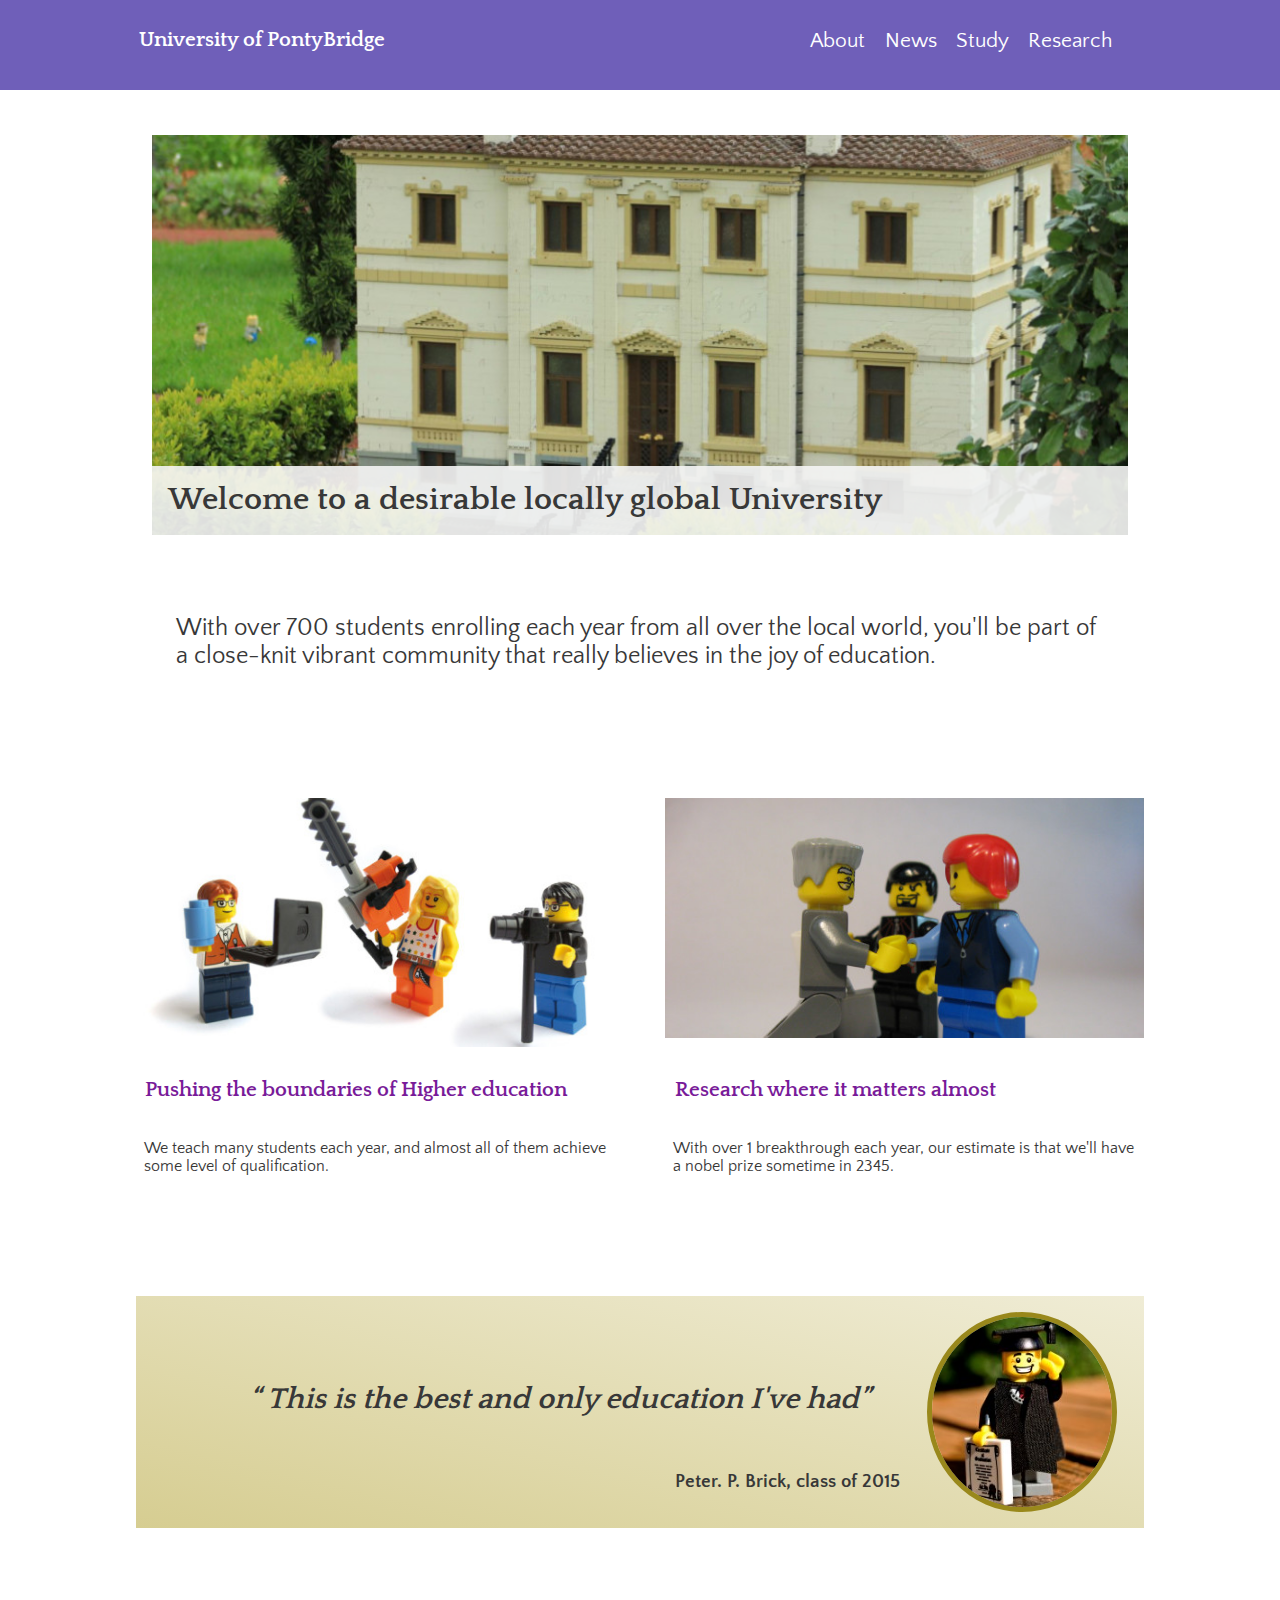
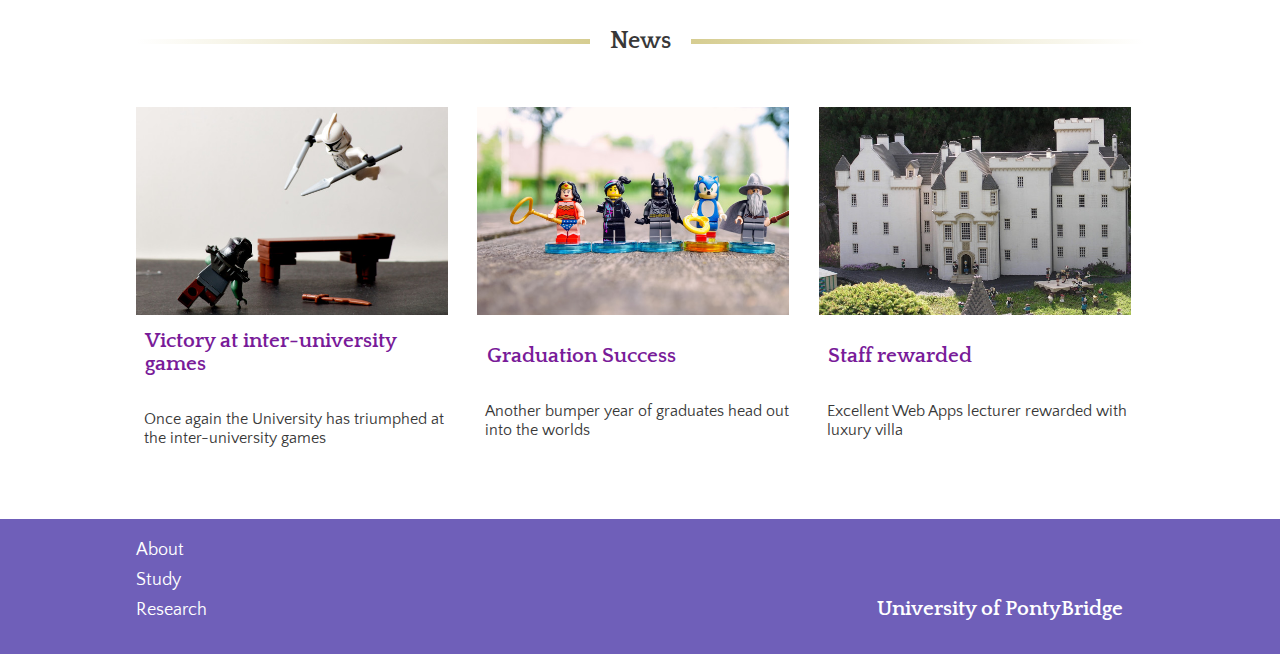
<file: index.html>
<!DOCTYPE html>
<html lang="en">

<head>
  <meta charset="UTF-8">
  <meta name="viewport" content="width=device-width, initial-scale=1.0">
  <meta http-equiv="X-UA-Compatible" content="ie=edge">
  <link rel="stylesheet" href="https://use.fontawesome.com/releases/v5.4.1/css/all.css" integrity="sha384-5sAR7xN1Nv6T6+dT2mhtzEpVJvfS3NScPQTrOxhwjIuvcA67KV2R5Jz6kr4abQsz"
    crossorigin="anonymous">
  <link rel="stylesheet" href="main.css">
  <link href="https://fonts.googleapis.com/css?family=Quattrocento|Quattrocento+Sans" rel="stylesheet">
  <title>University of PontyBridge </title>
</head>

<body>

  <nav class="navbar fixed top">
    <div class="flex-wrapper">
      <h3><a href="index.html">University of PontyBridge</a>
      </h3>
      <!-- bars icon from fontawsome.com
      https://fontawesome.com/icons/bars?style=solid
    accesssed 24/10/2018 -->
      <input type="checkbox" id="menuToggler" class="input-toggler" aria-expanded="false" aria-controls="show-menu">
      <label for="menuToggler" class="menu-toggler">
        <span class="hamburger-menu">
          <i class="fas fa-bars"></i>
        </span>
      </label>
      <div id="show-menu">
        <ul class="menu-list-displayed ">
          <li>
            <a href="index.html" target="blank">About</a>
          </li>
          <li>
            <a href="index.html#news" target="blank">News</a>
          </li>
          <li>
            <a href="study.html" target="blank">Study</a>
          </li>
          <li>
            <a href="research.html" target="blank">Research</a>
          </li>
        </ul>
      </div> <!-- end #show-menu-->


    </div> <!-- end of .flex-wrapper-->
  </nav>

  <div class="wrapper">
    <div class="welcome">
      <header class="hero">
        <h1>Welcome to a desirable locally global University</h1>
      </header>
      <div class="hero-paragraph">
        <p>With over 700 students enrolling each year from all over the local world, you'll be part of a close-knit
          vibrant community that really believes in the joy of education.</p>
      </div>
    </div> <!-- end of .welcome-->

    <section class="main-section">
      <div class="study">
        <div class="study-img-box">
          <picture>
            <!-- all pictures breakpoints generated with https://www.responsivebreakpoints.com/ -->
            <source media="(max-width: 1024px)" sizes="(max-width: 520px) 100vw, 520px" srcset="
            img/students-homepage_zzm2me_ar_2_1,c_fill,g_auto__c_scale,w_190.jpg 190w,
  img/students-homepage_zzm2me_ar_2_1,c_fill,g_auto__c_scale,w_520.jpg 520w">
            <img sizes="(max-width: 1024px) 100vw, 520px" srcset="
            img/students-homepage_zzm2me_ar_2_1,c_fill,g_auto__c_scale,w_520.jpg 520w"
              src="img/students-homepage_zzm2me_ar_2_1,c_fill,g_auto__c_scale,w_520.jpg" alt="Three lego figures standing next to each other">
            <!-- Credits: title: Jörn, Silke and Mo; licence: CC BY-NC 2.0
              author: nolnet 
author_link:  https://www.flickr.com/photos/nolnet/  
image_link:  https://www.flickr.com/photos/nolnet/4368698058
-->
          </picture>

        </div>
        <!--end of .study-img-box-->
        <div class="study_details">
          <h3><a href="study.html">Pushing the boundaries of Higher education </a>
          </h3>

          <p>We teach many students each year, and almost all of them achieve some level of qualification.</p>
        </div>
        <!--end of .study_details-->
      </div> <!-- end of .study -->

      <div class="research">

        <div class="research-img-box">

          <picture>
            <!-- all pictures breakpoints generated with https://www.responsivebreakpoints.com/ -->
            <source media="(max-width: 999px)" sizes="(max-width: 578px) 100vw, 520px" srcset="
            img/research-staff_qfgvgm_ar_2_1,c_fill,g_auto__c_scale,w_190.jpg 190w,
            img/research-staff_qfgvgm_ar_2_1,c_fill,g_auto__c_scale,w_520.jpg 520w">
            <img sizes="(max-width: 1024px) 100vw, 520px" srcset="
            img/research-staff_qfgvgm_ar_2_1,c_fill,g_auto__c_scale,w_520.jpg 520w"
              src="img/research-staff_qfgvgm_ar_2_1,c_fill,g_auto__c_scale,w_520.jpg" alt="Two Lego research staff">
            <!--credits: title: Science Staff
licence: CC BY-NC 2.0
author: Lonnon Foster 
author_link: https://www.flickr.com/photos/lonnon/ 
image_link: https://www.flickr.com/photos/lonnon/460865053/
-->
          </picture>

        </div> <!-- end of .research-img-box -->
        <div class="research_details">
          <h3><a href="research.html">Research where it matters almost</a>
          </h3>
          <p>With over 1 breakthrough each year, our estimate is that we'll have a nobel prize sometime in 2345.</p>
        </div>
        <!--end of .research-details-->
      </div> <!-- end of .research-->
    </section>
    <!--end of main-section-->
    <div class="student-quote">
      <!-- Img of a student not displayed for mobile users -->
      <div class="student_quote_details">
        <h3><q> This is the best and only education I've had</q></h3>
        <p>Peter. P. Brick, class of 2015</p>
      </div>
      <img src="img/graduate-student_small.jpg" alt="Lego Graduate student" class=" student-img student-img-displayed">
      <!-- credits: title: 170/366
licence: CC BY-NC-ND 2.0
author: Nuwandalice 
author_link:  https://www.flickr.com/photos/nuwandalice/ 
image_link:  https://www.flickr.com/photos/nuwandalice/7395786858
 -->

    </div>
    <!-- end of .student_quote -->

    <section id="news" class="news-section">
      <div class="heading">
        <h2>News</h2>
      </div>
      <div class="news news-1">
        <div class="news-img-box">
          <a href="#">
            <picture>
              <!-- all pictures breakpoints generated with https://www.responsivebreakpoints.com/ -->
              <source media="(max-width: 999px)" sizes="(max-width: 620px) 100vw, 620px" srcset="
  img/news-1_ojnwzl_ar_2_1,c_fill,g_auto__c_scale,w_190.jpg 190w,
  img/news-1_ojnwzl_ar_2_1,c_fill,g_auto__c_scale,w_562.jpg 562w,
  img/news-1_ojnwzl_ar_2_1,c_fill,g_auto__c_scale,w_620.jpg 620w">
              <img sizes="(max-width: 1024px) 100vw, 620px" srcset="
              img/news-1_ojnwzl_ar_3_2,c_fill,g_auto__c_scale,w_620.jpg 620w"
                src="img/news-1_ojnwzl_ar_3_2,c_fill,g_auto__c_scale,w_620.jpg" alt="Two lego figures playing with each other">
              <!-- credits:  title: GRU - Melee 333: Dragoon Jumping and Double Spears Technique
licence: CC BY-ND 2.0
author: Kevin Thai
author_link: https://www.flickr.com/photos/kthai/
image_link: https://www.flickr.com/photos/kthai/4381948277/
-->
            </picture>
          </a>
        </div> <!-- end of .news-img-box -->

        <div class="news-details">
          <h3><a href="#">Victory at inter-university games</a></h3>
          <p>Once again the University has triumphed at the inter-university games</p>
        </div>
      </div> <!-- end of .news-1 -->

      <div class="news news-2">
        <div class="news-img-box">
          <a href="#">

            <picture>
              <!-- all pictures breakpoints generated with https://www.responsivebreakpoints.com/ -->
              <source media="(max-width: 999px)" sizes="(max-width: 620px) 100vw, 620px" srcset="
  img/news-2_u90p0i_ar_2_1,c_fill,g_auto__c_scale,w_190.jpg 190w,
  img/news-2_u90p0i_ar_2_1,c_fill,g_auto__c_scale,w_400.jpg 400w,
  img/news-2_u90p0i_ar_2_1,c_fill,g_auto__c_scale,w_566.jpg 566w,
  img/news-2_u90p0i_ar_2_1,c_fill,g_auto__c_scale,w_620.jpg 620w">
              <img sizes="(max-width: 1024px) 100vw, 620px" srcset="
              img/news-2_u90p0i_ar_3_2,c_fill,g_auto__c_scale,w_620.jpg 620w"
                src="img/news-2_u90p0i_ar_3_2,c_fill,g_auto__c_scale,w_620.jpg" alt="Lego dimensions dolls">
              <!-- credits:
                author: Zhen Hu
                author_link: https://unsplash.com/@zhenhu2424
                img_link: https://unsplash.com/photos/P90DzgKdNWo
                -->
            </picture>

          </a>
        </div> <!-- end of .news-img-box -->
        <div class="news-details">
          <h3><a href="#">Graduation Success</a></h3>
          <p>Another bumper year of graduates head out into the worlds</p>
        </div>
      </div> <!-- end of .news-2 -->

      <div class="news news-3">
        <div class="news-img-box">
          <a href=#>

            <picture>
              <!-- all pictures breakpoints generated with https://www.responsivebreakpoints.com/ -->
              <source media="(max-width: 999px)" sizes="(max-width: 620px) 100vw, 620px" srcset="
              img/news-3_nwrric_ar_2_1,c_fill,g_auto__c_scale,w_190.jpg 190w,
              img/news-3_nwrric_ar_2_1,c_fill,g_auto__c_scale,w_393.jpg 393w,
              img/news-3_nwrric_ar_2_1,c_fill,g_auto__c_scale,w_573.jpg 573w,
              img/news-3_nwrric_ar_2_1,c_fill,g_auto__c_scale,w_620.jpg 620w">
              <img sizes="(max-width: 1024px) 100vw, 620px" srcset="
              img/news-3_nwrric_ar_3_2,c_fill,g_auto__c_scale,w_620.jpg 620w"
                src="img/news-3_nwrric_ar_3_2,c_fill,g_auto__c_scale,w_620.jpg" alt="Legoland Miniland">
              <!-- credits:
                title: Legoland Miniland
licence: CC BY-NC 2.0
author: James F Clay
author_link: https://www.flickr.com/photos/jamesclay/
image_link: https://www.flickr.com/photos/jamesclay/9339494709/
 -->
            </picture>

          </a>
        </div> <!-- end of .news-img-box -->
        <div class="news-details">
          <h3><a href="#">Staff rewarded</a></h3>
          <p>Excellent Web Apps lecturer rewarded with luxury villa</p>
        </div>
      </div> <!-- end of .news-3 -->
    </section> <!-- end of .news -->
  </div> <!-- end of .wrapper.grid -->

  <footer class="navbar bottom ">
    <div class="flex-wrapper">
      <ul class="menu-list">
        <li><a href="index.html" target="blank">About</a></li>
        <li><a href="study.html" target="blank">Study</a></li>
        <li><a href="research.html" target="blank">Research</a></li>
      </ul>
      <h3><a href="index.html">University of PontyBridge</a>
      </h3>
    </div>
  </footer>

</body>

</html>
</file>
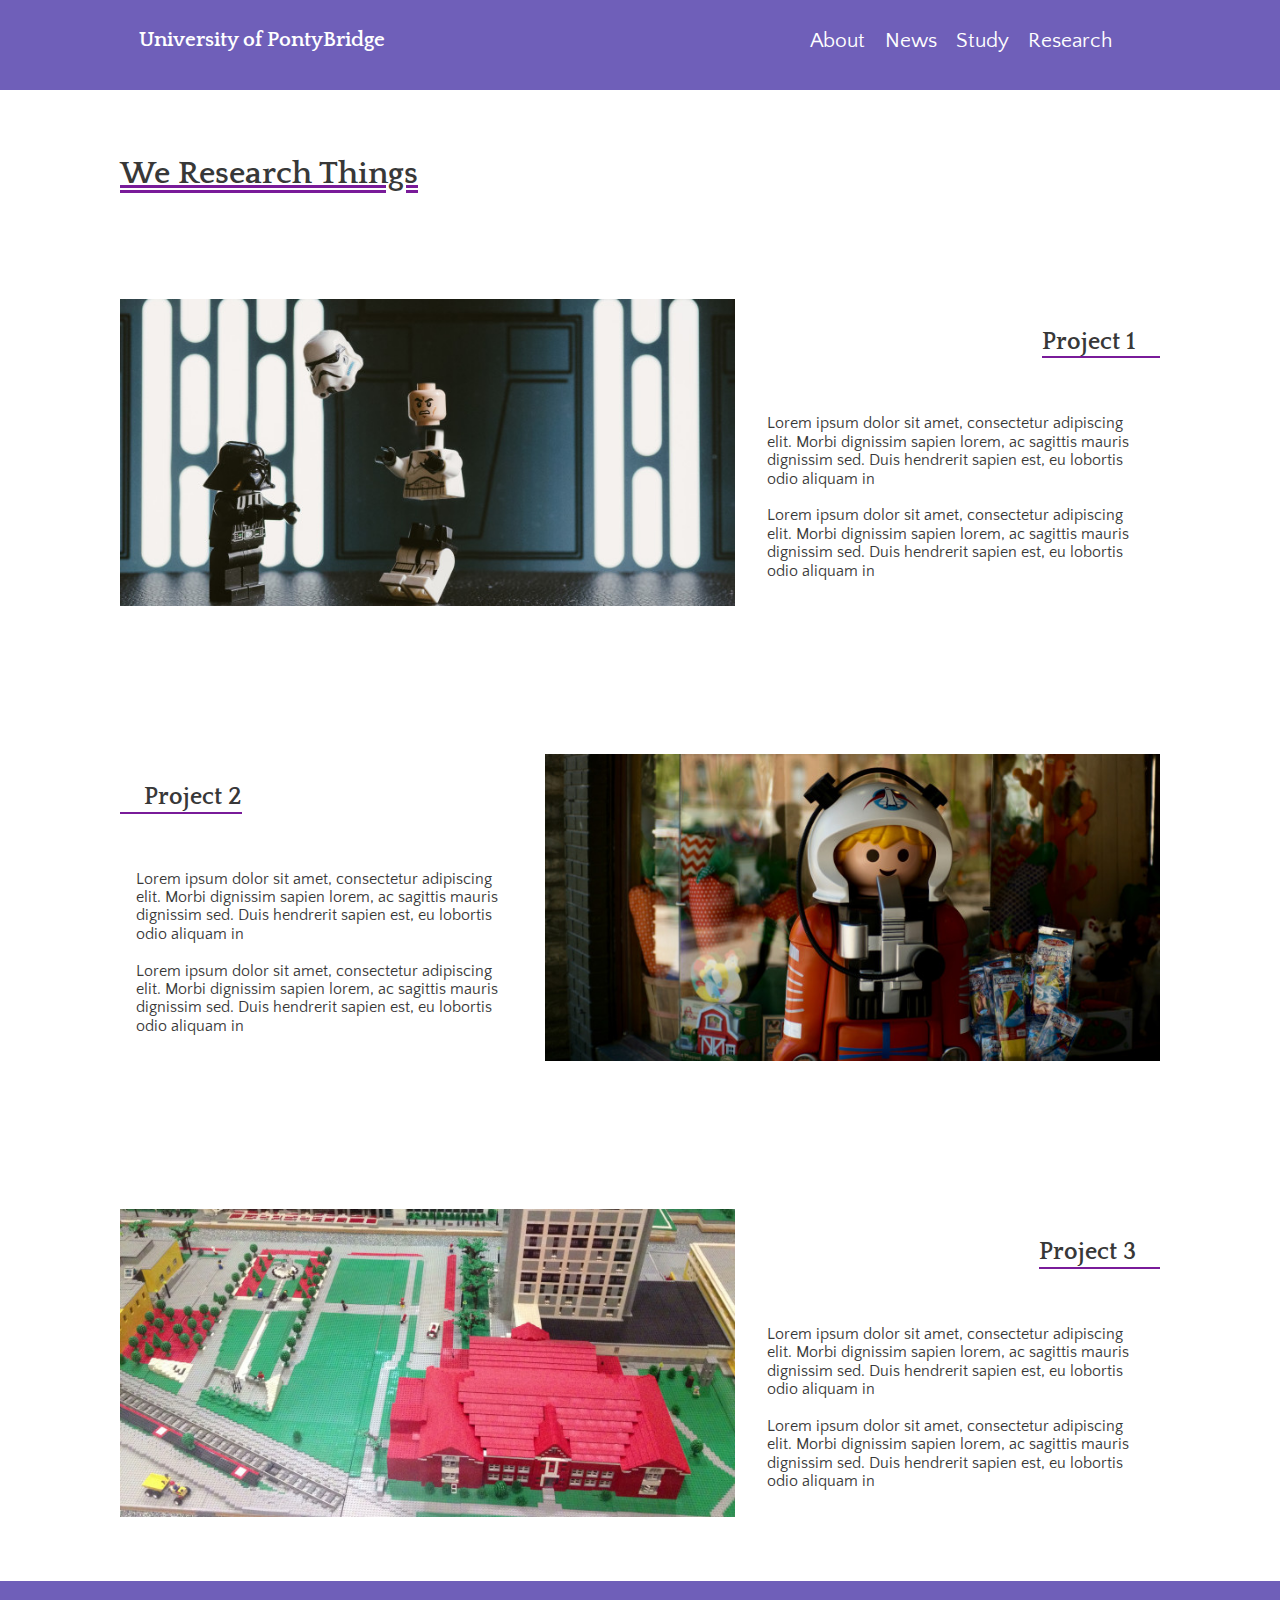
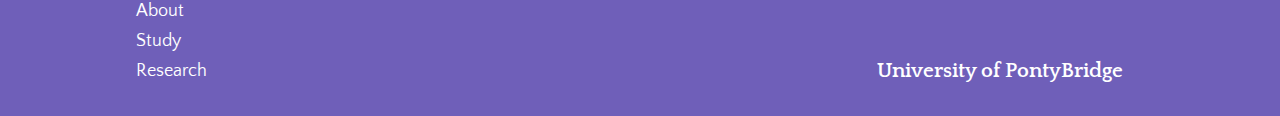
<file: research.html>
<!DOCTYPE html>
<html lang="en">

<head>
  <meta charset="UTF-8">
  <meta name="viewport" content="width=device-width, initial-scale=1.0">
  <meta http-equiv="X-UA-Compatible" content="ie=edge">
  <link rel="stylesheet" href="https://use.fontawesome.com/releases/v5.4.1/css/all.css" integrity="sha384-5sAR7xN1Nv6T6+dT2mhtzEpVJvfS3NScPQTrOxhwjIuvcA67KV2R5Jz6kr4abQsz"
    crossorigin="anonymous">
  <link rel="stylesheet" href="main.css">
  <link href="https://fonts.googleapis.com/css?family=Quattrocento|Quattrocento+Sans" rel="stylesheet">
  <title>University of PontyBridge: Research</title>
</head>

<body>
  <nav class="navbar fixed top">
    <div class="flex-wrapper">
      <h3><a href="index.html">University of PontyBridge</a></h3>
      <!-- bars icon from fontawsome.com
      https://fontawesome.com/icons/bars?style=solid
    accesssed 24/10/2018 -->
      <input type="checkbox" id="menuToggler" class="input-toggler" aria-expanded="false" aria-controls="show-menu">
      <label for="menuToggler" class="menu-toggler">
        <span class="hamburger-menu">
          <i class="fas fa-bars"></i>
        </span>
      </label>
      <div id="show-menu">
        <ul class="menu-list-displayed ">
          <li>
            <a href="index.html" target="blank">About</a>
          </li>
          <li>
            <a href="index.html">News</a>
          </li>
          <li>
            <a href="study.html" target="blank">Study</a>
          </li>
          <li>
            <a href="research.html" target="blank">Research</a>
          </li>
        </ul>
      </div> <!-- end #show-menu-->

    </div> <!-- end of .flex-wrapper-->
  </nav>

  <div class="research_page wrapper">
    <div class="research-header">
      <h1>We Research Things</h1>
    </div>

    <div class="project item-1">
      <!-- all pictures breakpoints generated with https://www.responsivebreakpoints.com/ -->
      <img sizes="(max-width: 1024px) 100vw, 700px" srcset="
img/research-1a_ihboyv_ar_2_1,c_fill,g_auto__c_scale,w_190.jpg 190w,
img/research-1a_ihboyv_ar_2_1,c_fill,g_auto__c_scale,w_450.jpg 450w,
img/research-1a_ihboyv_ar_2_1,c_fill,g_auto__c_scale,w_650.jpg 650w,
img/research-1a_ihboyv_ar_2_1,c_fill,g_auto__c_scale,w_700.jpg 700w"
        src="img/research-1a_ihboyv_ar_2_1,c_fill,g_auto__c_scale,w_700.jpg" alt="Vader lego figure">
      <!-- credits:
          title: You wish to join the Dark Side?
licence: CC BY-SA 2.0
author: Chris Isherwood
author_link: https://www.flickr.com/photos/isherwoodchris/
image_link: https://www.flickr.com/photos/isherwoodchris/7074633375/ -->

      <h2>Project 1 </h2>
      <p>Lorem ipsum dolor sit amet,
        consectetur adipiscing elit. Morbi
        dignissim sapien lorem, ac
        sagittis mauris dignissim sed.
        Duis hendrerit sapien est, eu
        lobortis odio aliquam in
        <br><br>
        Lorem ipsum dolor sit amet,
        consectetur adipiscing elit. Morbi
        dignissim sapien lorem, ac
        sagittis mauris dignissim sed.
        Duis hendrerit sapien est, eu
        lobortis odio aliquam in</p>

    </div> <!-- end of item-1-->

    <div class="project item-2">
      <!-- all pictures breakpoints generated with https://www.responsivebreakpoints.com/ -->
      <img sizes="(max-width: 700px) 100vw, 700px" srcset="
      img/research-2a_lvoc0d_ar_2_1,c_fill,g_auto__c_scale,w_190.jpg 190w,
      img/research-2a_lvoc0d_ar_2_1,c_fill,g_auto__c_scale,w_385.jpg 385w,
      img/research-2a_lvoc0d_ar_2_1,c_fill,g_auto__c_scale,w_526.jpg 526w,
      img/research-2a_lvoc0d_ar_2_1,c_fill,g_auto__c_scale,w_666.jpg 666w,
      img/research-2a_lvoc0d_ar_2_1,c_fill,g_auto__c_scale,w_700.jpg 700w"
        src="img/research-2a_lvoc0d_ar_2_1,c_fill,g_auto__c_scale,w_700.jpg" alt="Lego astronaut figure">
      <!-- credits:
          title: A life size LEGO astronaut
          author: Will H McMahan
          author_link: https://unsplash.com/@whmii
          img_link: https://unsplash.com/photos/XUGw537MgxI
         -->

      <h2>Project 2</h2>

      <p>Lorem ipsum dolor sit amet,
        consectetur adipiscing elit. Morbi
        dignissim sapien lorem, ac
        sagittis mauris dignissim sed.
        Duis hendrerit sapien est, eu
        lobortis odio aliquam in
        <br><br>
        Lorem ipsum dolor sit amet,
        consectetur adipiscing elit. Morbi
        dignissim sapien lorem, ac
        sagittis mauris dignissim sed.
        Duis hendrerit sapien est, eu
        lobortis odio aliquam in</p>

    </div> <!-- end of item-2-->

    <div class="project item-3">
      <!-- all pictures breakpoints generated with https://www.responsivebreakpoints.com/ -->
      <img sizes="(max-width: 700px) 100vw, 700px" srcset="
      img/research-3_krdfbk_ar_2_1,c_fill,g_auto__c_scale,w_190.jpg 190w,
      img/research-3_krdfbk_ar_2_1,c_fill,g_auto__c_scale,w_348.jpg 348w,
      img/research-3_krdfbk_ar_2_1,c_fill,g_auto__c_scale,w_473.jpg 473w,
      img/research-3_krdfbk_ar_2_1,c_fill,g_auto__c_scale,w_564.jpg 564w,
      img/research-3_krdfbk_ar_2_1,c_fill,g_auto__c_scale,w_670.jpg 670w,
      img/research-3_krdfbk_ar_2_1,c_fill,g_auto__c_scale,w_700.jpg 700w"
        src="img/research-3_krdfbk_ar_2_1,c_fill,g_auto__c_scale,w_700.jpg" alt="Lego buildings">
      <!-- credits:
          title: University of Wiscons in Madison, Made by Lego
licence: CC BY-NC 2.0
author: gorekun
author_link: https://www.flickr.com/photos/gorekun/
image_link: https://www.flickr.com/photos/gorekun/8278807745

         -->


      <h2>Project 3</h2>
      <p>Lorem ipsum dolor sit amet,
        consectetur adipiscing elit. Morbi
        dignissim sapien lorem, ac
        sagittis mauris dignissim sed.
        Duis hendrerit sapien est, eu
        lobortis odio aliquam in
        <br><br>
        Lorem ipsum dolor sit amet,
        consectetur adipiscing elit. Morbi
        dignissim sapien lorem, ac
        sagittis mauris dignissim sed.
        Duis hendrerit sapien est, eu
        lobortis odio aliquam in</p>

    </div> <!-- end of item-3-->

  </div> <!-- end of .research.wrapper-->

  <footer class="navbar bottom">
    <div class="flex-wrapper">
      <ul class="menu-list">
        <li><a href="index.html" target="blank">About</a></li>
        <li><a href="study.html" target="blank">Study</a></li>
        <li><a href="research.html" target="blank">Research</a></li>
      </ul>
      <h3><a href="index.html">University of PontyBridge</a></h3>
    </div>
  </footer>

</body>

</html>
</file>
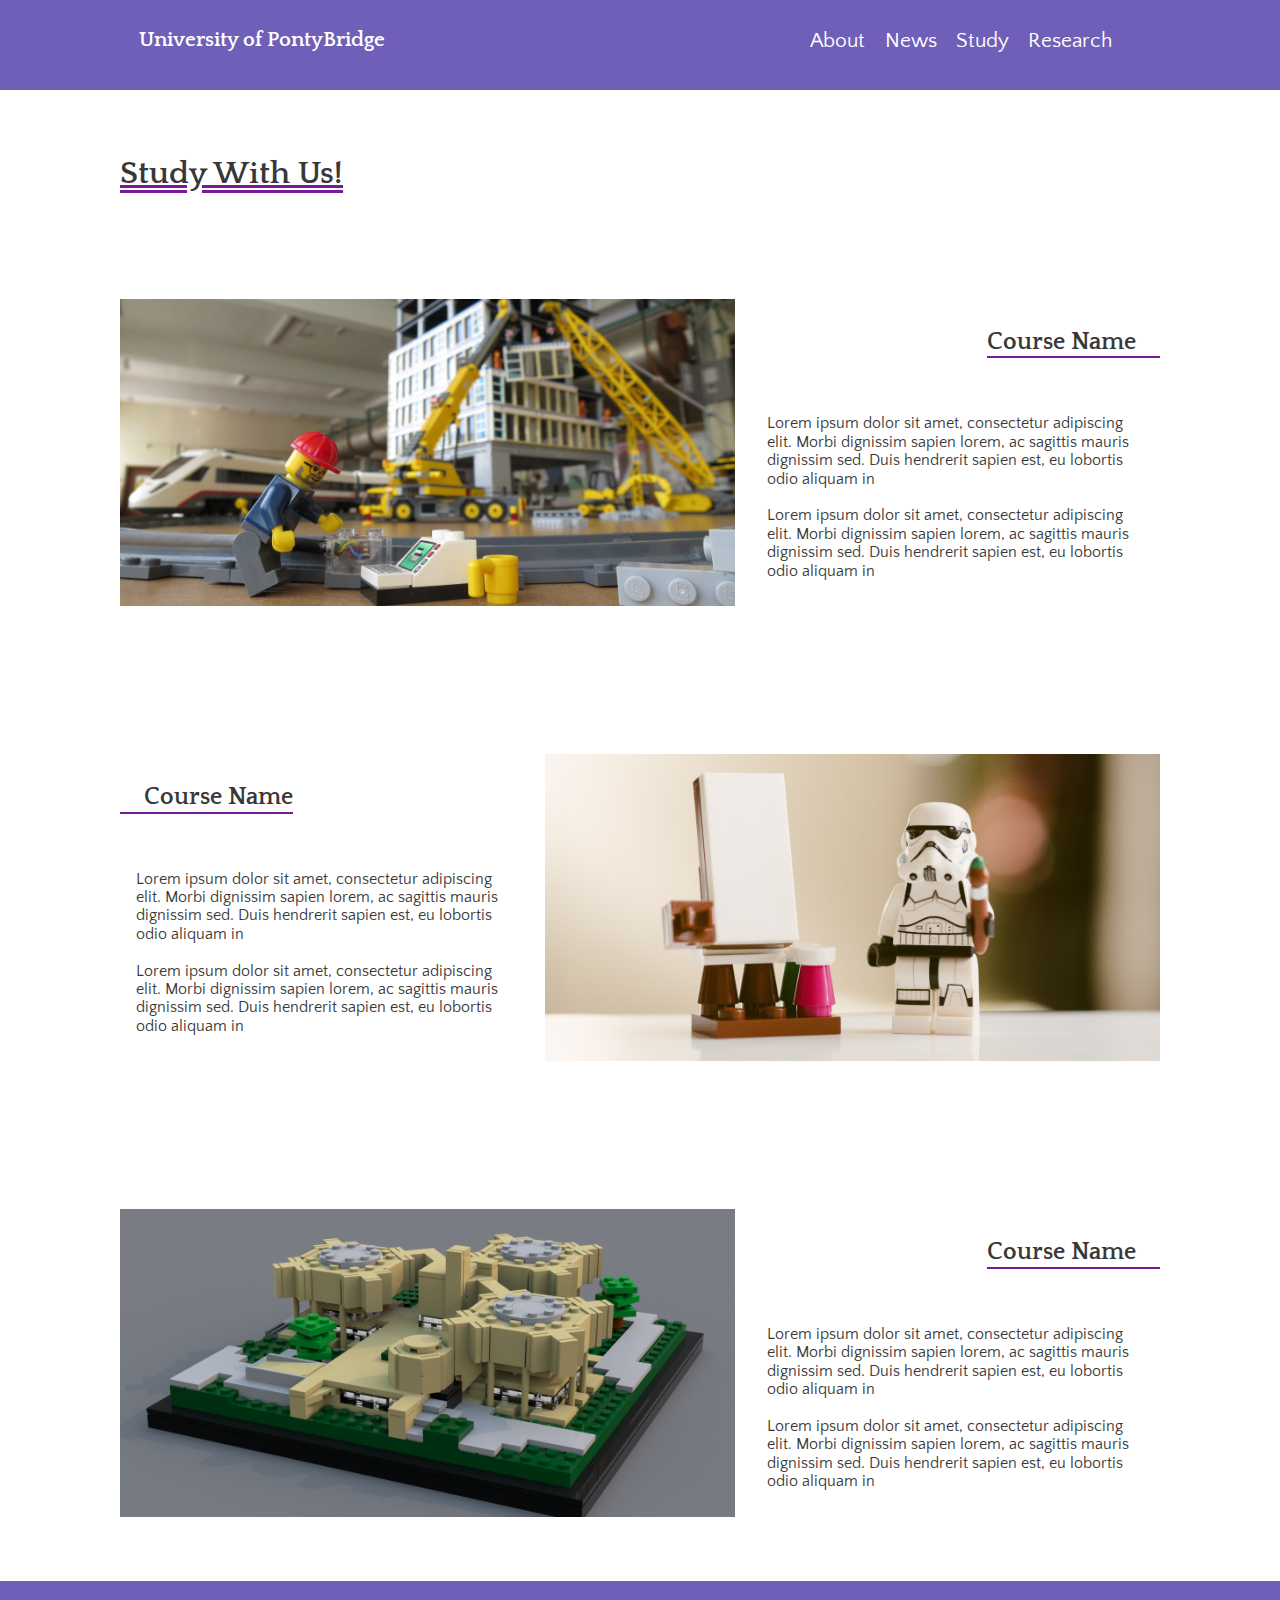
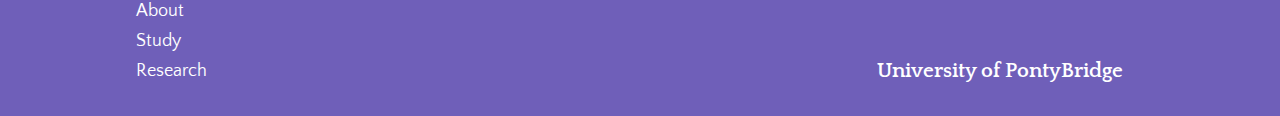
<file: study.html>
<!DOCTYPE html>
<html lang="en">

<head>
  <meta charset="UTF-8">
  <meta name="viewport" content="width=device-width, initial-scale=1.0">
  <meta http-equiv="X-UA-Compatible" content="ie=edge">
  <link rel="stylesheet" href="https://use.fontawesome.com/releases/v5.4.1/css/all.css" integrity="sha384-5sAR7xN1Nv6T6+dT2mhtzEpVJvfS3NScPQTrOxhwjIuvcA67KV2R5Jz6kr4abQsz"
    crossorigin="anonymous">
  <link rel="stylesheet" href="main.css">
  <link href="https://fonts.googleapis.com/css?family=Quattrocento|Quattrocento+Sans" rel="stylesheet">
  <title>University of PontyBridge: Study </title>
</head>


<body>
  <nav class="navbar fixed top">
    <div class="flex-wrapper">
      <h3><a href="index.html">University of PontyBridge</a>
      </h3>

      <!-- bars icon from fontawsome.com
      https://fontawesome.com/icons/bars?style=solid
    accesssed 24/10/2018 -->
      <input type="checkbox" id="menuToggler" class="input-toggler">
      <label for="menuToggler" class="menu-toggler" aria-expanded="false" aria-controls="show-menu">
        <span class="hamburger-menu">
          <i class="fas fa-bars"></i>
        </span>
      </label>
      <div id="show-menu">
        <ul class="menu-list-displayed ">
          <li>
            <a href="index.html" target="blank">About</a>
          </li>
          <li>
            <a href="index.html#news">News</a>
          </li>
          <li>
            <a href="study.html" target="blank">Study</a>
          </li>
          <li>
            <a href="research.html" target="blank">Research</a>
          </li>
        </ul>
      </div> <!-- end #show-menu-->


    </div> <!-- end .flex-wrap-->
  </nav>

  <div class="study_page wrapper">
    <div class="study-header">
      <h1>Study With Us!</h1>
    </div>

    <div class="course item-1">
      <!-- all pictures breakpoints generated with https://www.responsivebreakpoints.com/ -->
      <img sizes="(max-width: 1024px) 100vw, 700px" srcset="
      img/course-1_muhkcz_ar_2_1,c_fill,g_auto__c_scale,w_190.jpg 190w,
      img/course-1_muhkcz_ar_2_1,c_fill,g_auto__c_scale,w_399.jpg 399w,
      img/course-1_muhkcz_ar_2_1,c_fill,g_auto__c_scale,w_555.jpg 555w,
      img/course-1_muhkcz_ar_2_1,c_fill,g_auto__c_scale,w_700.jpg 700w"
        src="img/course-1_muhkcz_ar_2_1,c_fill,g_auto__c_scale,w_700.jpg" alt="Lego Engineer Figure">
      <!-- credits:
title: Hari Patel & James Talbot: Building on Springs, Lego Outreach
licence: CC BY-NC-ND 2.0
author: Engineering at Cambridge
author_link: https://www.flickr.com/photos/cambridgeuniversity-engineering/
image_link: https://www.flickr.com/photos/cambridgeuniversity-engineering/36882682751/
 -->
      <h2>Course Name</h2>
      <p>Lorem ipsum dolor sit amet,
        consectetur adipiscing elit. Morbi
        dignissim sapien lorem, ac
        sagittis mauris dignissim sed.
        Duis hendrerit sapien est, eu
        lobortis odio aliquam in
        <br><br>
        Lorem ipsum dolor sit amet,
        consectetur adipiscing elit. Morbi
        dignissim sapien lorem, ac
        sagittis mauris dignissim sed.
        Duis hendrerit sapien est, eu
        lobortis odio aliquam in</p>


    </div> <!-- end of item-1-->

    <div class="course item-2">

      <h2>Course Name</h2>
      <p>Lorem ipsum dolor sit amet,
        consectetur adipiscing elit. Morbi
        dignissim sapien lorem, ac
        sagittis mauris dignissim sed.
        Duis hendrerit sapien est, eu
        lobortis odio aliquam in
        <br><br>
        Lorem ipsum dolor sit amet,
        consectetur adipiscing elit. Morbi
        dignissim sapien lorem, ac
        sagittis mauris dignissim sed.
        Duis hendrerit sapien est, eu
        lobortis odio aliquam in</p>
      <!-- all pictures breakpoints generated with https://www.responsivebreakpoints.com/ -->
      <img sizes="(max-width: 700px) 100vw, 700px" srcset="
img/course-2_whmbp7_ar_2_1,c_fill,g_auto__c_scale,w_190.jpg 190w,
img/course-2_whmbp7_ar_2_1,c_fill,g_auto__c_scale,w_562.jpg 562w,
img/course-2_whmbp7_ar_2_1,c_fill,g_auto__c_scale,w_700.jpg 700w"
        src="img/course-2_whmbp7_ar_2_1,c_fill,g_auto__c_scale,w_700.jpg" alt="Lego figure standing next to blank canvas">
      <!-- credits:
  author: Daniel Cheung
  author_link: https://unsplash.com/@danielkcheung
  img_link: https://unsplash.com/photos/ZqqlOZyGG7g
  
 -->

    </div> <!-- end of item-2-->

    <div class="course item-3">
      <!-- all pictures breakpoints generated with https://www.responsivebreakpoints.com/ -->
      <img sizes="(max-width: 700px) 100vw, 700px" srcset="
        img/course-3_waonsu_ar_2_1,c_fill,g_auto__c_scale,w_190.png 190w,
        img/course-3_waonsu_ar_2_1,c_fill,g_auto__c_scale,w_270.png 270w,
        img/course-3_waonsu_ar_2_1,c_fill,g_auto__c_scale,w_336.png 336w,
        img/course-3_waonsu_ar_2_1,c_fill,g_auto__c_scale,w_395.png 395w,
        img/course-3_waonsu_ar_2_1,c_fill,g_auto__c_scale,w_451.png 451w,
        img/course-3_waonsu_ar_2_1,c_fill,g_auto__c_scale,w_495.png 495w,
        img/course-3_waonsu_ar_2_1,c_fill,g_auto__c_scale,w_534.png 534w,
        img/course-3_waonsu_ar_2_1,c_fill,g_auto__c_scale,w_578.png 578w,
        img/course-3_waonsu_ar_2_1,c_fill,g_auto__c_scale,w_622.png 622w,
        img/course-3_waonsu_ar_2_1,c_fill,g_auto__c_scale,w_662.png 662w,
        img/course-3_waonsu_ar_2_1,c_fill,g_auto__c_scale,w_694.png 694w,
        img/course-3_waonsu_ar_2_1,c_fill,g_auto__c_scale,w_700.png 700w"
        src="img/course-3_waonsu_ar_2_1,c_fill,g_auto__c_scale,w_700.png" alt="">
      <!-- credits:
title: Northwestern University Library
licence: CC BY-SA 2.0
author: -jamesn-
author_link: https://www.flickr.com/photos/-jamesn-/
image_link: https://www.flickr.com/photos/-jamesn-/28807263626
-->

      <h2>Course Name</h2>
      <p>Lorem ipsum dolor sit amet,
        consectetur adipiscing elit. Morbi
        dignissim sapien lorem, ac
        sagittis mauris dignissim sed.
        Duis hendrerit sapien est, eu
        lobortis odio aliquam in
        <br><br>
        Lorem ipsum dolor sit amet,
        consectetur adipiscing elit. Morbi
        dignissim sapien lorem, ac
        sagittis mauris dignissim sed.
        Duis hendrerit sapien est, eu
        lobortis odio aliquam in</p>

    </div> <!-- end of item-3-->

  </div> <!-- end of .study.wrapper-->

  <footer class="navbar bottom">
    <div class="flex-wrapper">
      <ul class="menu-list">
        <li><a href="index.html" target="blank">About</a></li>
        <li><a href="study.html" target="blank">Study</a></li>
        <li><a href="research.html" target="blank">Research</a></li>
      </ul>
      <h3><a href="index.html">University of PontyBridge</a></h3>
    </div>
  </footer>

</body>

</html>
</file>
<file: main.css>
/*! normalize.css v8.0.0 | MIT License | github.com/necolas/normalize.css */

/* Document
   ========================================================================== */

/**
 *  Correct the line height in all browsers.
 */

html {
  line-height: 1.15;


}

/* Sections
   ========================================================================== */

/**
 * Remove the margin in all browsers.
 */

body {
  margin: 0;
}

/**
 * Correct the font size and margin on `h1` elements within `section` and
 * `article` contexts in Chrome, Firefox, and Safari.
 */

h1 {
  font-size: 2em;
  margin: 0.67em 0;
}

/* Grouping content
   ========================================================================== */

/**
 * 1. Add the correct box sizing in Firefox.
 * 2. Show the overflow in Edge and IE.
 */

hr {
  box-sizing: content-box;
  /* 1 */
  height: 0;
  /* 1 */
  overflow: visible;
  /* 2 */
}

/**
 * 1. Correct the inheritance and scaling of font size in all browsers.
 * 2. Correct the odd `em` font sizing in all browsers.
 */

pre {
  font-family: monospace, monospace;
  /* 1 */
  font-size: 1em;
  /* 2 */
}

/* Text-level semantics
   ========================================================================== */

/**
 * Remove the gray background on active links in IE 10.
 */

a {
  background-color: transparent;
}


/**
 * Add the correct font weight in Chrome, Edge, and Safari.
 */

b,
strong {
  font-weight: bolder;
}


/**
 * Add the correct font size in all browsers.
 */

small {
  font-size: 80%;
}


/* Embedded content
   ========================================================================== */

/**
 * Remove the border on images inside links in IE 10.
 */

img {
  border-style: none;
}

/* Misc
   ========================================================================== */



/**
 * Add the correct display in IE 10.
 */

[hidden] {
  display: none;
}

/** END OF NORMALISE.CSS **/

/*
    ===============================

    Custom styles

    ================================
*/

body {
  font-family: 'Quattrocento Sans', sans-serif;
  font-size: 16px;
  font-kerning: normal;
  color: rgb(56, 56, 56);
}

body * {
  box-sizing: border-box;
}

.navbar {
  background-color: #6f5fb9;
  color: #fff;
}

h1,
h2,
h3 {
  font-family: 'Quattrocento', serif;
}

/*
    ===================================

    Links

    ===================================
*/
a {
  text-decoration: none;
  color: #fff;
  font-size: 1.1em;
}

.study a,
.research a,
.news a {
  color: #791B99;
}

a:hover {
  color: #791B99;
}

.navbar a:hover {
  font-weight: bold;
}


/*
   ==============================
   
   Grid

   ==============================
*/

img {
  max-width: 100%;
}

.wrapper {
  max-width: 1040px;
  display: grid;
  grid-gap: 4em;
  margin: 15vh auto 0 auto;

}

.flex-wrapper {
  max-width: 1040px;
  display: flex;
  flex-flow: row wrap;
  justify-content: space-between;
  margin: auto;
}

/**************
  Homepage Grid
  *************/

.welcome {
  display: grid;
  grid-template-areas:
    ". hero hero ."
    ". hero hero . "
    ". hero-paragraph hero-paragraph .";
  grid-gap: 2em;
}

.hero {
  grid-area: hero;
  background: white url(img/univesity-building_na0ooe_ar_4_3\,c_fill\,g_auto__c_scale\,w_971.jpg);
  min-height: 400px;
  background-size: cover;
  background-position: center right;
  display: flex;
  align-items: flex-end;
  justify-content: center;

}

.hero h1 {
  flex-grow: 1;
  margin-bottom: 0;
  padding: 0.5em;
  background-color: rgba(245, 245, 245, 0.9);
}

.hero-paragraph {
  grid-area: hero-paragraph;
  display: grid;
  align-content: end;
  padding: 1em;
  font-size: 1.5em;
}

.main-section {
  display: grid;
  grid-gap: 2em;
  grid-template-areas:
    " study research ";
  margin: 1em;
}

.study {
  grid-area: study;
}

.research {
  grid-area: research;
}

.student-quote {
  display: grid;
  grid-template-areas:
    " quote quote quote student-img ";
  grid-gap: 1em;
  margin: 1em;
}

.student_quote_details {
  grid-area: quote;
  display: grid;
  align-content: end;

}



.news-section {
  display: grid;
  grid-template-areas:
    " . header-h3  header-h3 header-h3  ."
    " . news-1 news-2 news-3 .";
  grid-gap: 1em;
  margin-bottom: 3em;
}

.news-section .heading {
  grid-area: header-h3;
  width: 100%;
  display: grid;
  grid-template-columns: 1fr auto 1fr;
  grid-gap: 20px;
  align-items: center;
  padding-bottom: 1em;

}

.news-1 {
  grid-area: news-1;
}

.news-2 {
  grid-area: news-2;
}

.news-3 {
  grid-area: news-3;
}

/****
  Credits to Wes Bos
  code example from his CSS grid course, lesson 24: Responsive Website
 lesson_link: https://courses.wesbos.com/account/access/5bcae091a0d03125a76e1ad6/view/249566909 
 modified colour and height of blocks
 ****/

.news-section .heading::before,
.news-section .heading::after {
  display: block;
  content: "";
  height: 5px;
}

.news-section .heading::after {
  background: linear-gradient(to right, #D6CD91, rgba(214, 205, 145, 0));
}

.news-section .heading::before {
  background: linear-gradient(to left, #D6CD91, rgba(214, 205, 145, 0));
}



/*******************************
  Study  and Research pages Grid
  *******************************/

.study_page.wrapper,
.research_page.wrapper {
  display: grid;
  grid-template-columns: 1fr;
  grid-gap: 20px;
}

.course,
.project {
  display: grid;
  grid-column-gap: 2rem;

}

.item-1,
.item-3 {
  grid-template-areas:
    " item-img item-img item-name "
    " item-img item-img item-p ";
}

.item-2,
.project-2 {
  grid-template-areas:
    " item-name item-img item-img "
    " item-p item-img item-img ";
}

.course img,
.project img {
  grid-area: item-img;
}

.course h2,
.project h2 {
  grid-area: item-name;
}

.course p,
.project p {
  grid-area: item-p;
}


/*
  =====================================
  Navigation
  =====================================
*/

.navbar {
  position: relative;
  width: 100vw;
  height: 10vh;
  z-index: 1;

}

.navbar.bottom {
  min-height: 15vh;

}

.fixed {
  position: fixed;
}

.top {
  top: 0;
  left: 0;
}

.bottom {
  bottom: 0;
  left: 0;

}

.top h3 {
  flex: 1 1 0;
  align-self: center;
  max-width: 50vw;
  margin-left: 1em;
}

.menu-list-displayed {
  flex: 1 1 0;
  display: flex;
  margin-right: 2em;
  justify-content: space-between;
  align-items: center;
  font-size: 1.2em;
}

.menu-list-displayed li {
  display: inline-block;
  padding: 0.5em;

}

/*** hide checkbox  ***/
input[type="checkbox"] {
  display: none;
}

/*** hide hamburger for desktop  ***/
.hamburger-menu {
  display: none;
}


/*** Bottom navbar ***/

.bottom ul {
  padding: 0;
  margin: 1em;
  list-style-type: none;
}

.bottom li {
  padding: 0.3em 0;

}

.bottom h3 {
  flex: 1 1 auto;
  max-width: 30vw;
  text-align: right;
  margin-right: 2em;
  align-self: flex-end;

}

/*
  ===============
  HomePage
  ================ 
*/
.study h3,
.study p,
.research h3,
.research p,
.news h3,
.news p {
  padding: 0.5em;
}

/*********
 Main Section
 ********/

.research,
.study {
  display: flex;
  flex-direction: column;
  justify-content: space-between;

}

.research_details h3:hover,
.study_details h3:hover {
  background: linear-gradient(to left, #D6CD91, rgba(214, 205, 145, 0));

}

/**************
  Student quote
 **************/
.student-img {
  grid-area: student-img;
  max-height: 200px;
  border-radius: 50%;
  border: 5px solid #99881b;
  justify-self: center;
}

.student_quote_details p {
  justify-self: end;
  font-size: 1.2em;
}

.student-quote {
  background: linear-gradient(to top right, #D6CD91, rgba(214, 205, 145, 0.377));
  padding: 1em;
}

.student-quote q {
  display: block;
  padding: 0.5em 1em;
  text-align: right;
  font-style: italic;
  font-size: 1.6em;
}

.student-quote p {
  font-weight: bold;
}


/**************
  news section 
 **************/
.news {
  display: grid;
  grid-template-areas:
    "news-img"
    "news-img"
    "news-details";
}

.news-img-box {
  grid-area: news-img;
  width: 19.5em;
  overflow: hidden;
}

.news-details {
  grid-area: news-details;
}

.news h3 {
  justify-items: start;
  align-content: start;
  margin: 0;

}

.news h3:hover {
  background: linear-gradient(to right, #D6CD91, rgba(214, 205, 145, 0));
}

/*
  ==========================
  Study and Research Pages
  ==========================
*/
.course,
.project {
  margin: 4rem auto;
  justify-items: end;
  align-items: center;

}

.study-header h1,
.research-header h1 {
  text-decoration: underline double #791B99;
}


.course img,
.project img {
  min-height: 100%;
  object-fit: cover;
}

.course p,
.course h2,
.project p,
.project h2 {
  padding-right: 1em;
}

.item-2 h2,
.item-2 p {
  padding-left: 1em;
  padding-right: 0;
  justify-self: start;
  text-align: left;
}

.course h2,
.project h2 {
  border-bottom: 2px solid #791B99;
}


/* ====================
    Media Quieries
   ==================== */

@media (max-width: 1000px) {

  /* Homepage  */
  .welcome {
    grid-template-areas:
      " hero "
      " hero-paragraph ";
  }


  /*****************************
    don't display student photo
    on smaller screens
    *****************************/
  .student-quote {
    display: grid;
    grid-template-areas: "quote";
  }

  .student-img-displayed {
    display: none;
  }

  /* news section grid */
  .news-section {
    grid-template-areas:
      " . header-h3 ."
      ". news-1 ."
      ". news-2 ."
      ". news-3 .";
  }

  .news {
    grid-template-columns: minmax(350px, 400px) 1fr;
    grid-gap: 1em;

  }

  .news-img-box {
    grid-column: 1 / 2;
    width: 100%;

  }

  .news-details {
    grid-column: 2 / 3;
    grid-row: 1;
  }
}

@media (max-width: 750px) {

  /****************
  Navbar 
   ****************/

  .wrapper {
    margin: 12vh 2vw 0 2vw;
  }

  /* hide menu list, show hamburger menu */
  .menu-list-displayed {
    display: none;
  }

  .hamburger-menu {
    position: absolute;
    top: 2vh;
    right: 7vw;
    display: inline-block;
  }

  /***
  Credits to Jelena Jovanovic
  code_link: https://www.cssscript.com/css-hamburger-toggle-menu/ 
  accessed on 26/10/2018
  ***/
  input[type="checkbox"]:checked~#show-menu {
    display: block;
    position: absolute;
    top: 10vh;
    right: 0;
    width: 100vw;
    height: 100vh;
    background: linear-gradient(to bottom, #6f5fb9, #9A55B2);
  }

  input[type="checkbox"]:checked~#show-menu ul {
    display: flex;
    flex-direction: column;
    align-items: center;
    font-size: 1.5em;
    color: #fff;
  }

  input[type="checkbox"]:checked~#show-menu li:hover {
    border-bottom: 1px solid #000;
  }

  input[type="checkbox"]:checked~#show-menu a:hover {
    color: #fff;
  }

  .navbar.top h3 {
    width: 30vw;
    align-self: center;
  }

  /******
  homepage
  ******** */
  .main-section {
    grid-template-areas:
      "study "
      "research ";
  }

  .study img,
  .research img {
    width: 100%;
  }


  /******
  study page
  ******** */
  .course,
  .project {
    grid-template-areas:
      ". item-name ."
      ". item-img ."
      ". item-p .";
  }

  .course,
  .project {
    margin: 2rem auto;
    justify-items: start;
    align-items: center;
  }

  .course p,
  .project p {
    padding: 0;
  }

  .item-2 h2 {
    padding-left: 0;
    padding-right: 1em;
  }

}

@media (max-width: 600px) {
  .navbar h3 {
    font-size: 1em;
    max-width: 40vw;
  }

  /********* 
    Homepage
   ********/

  /* smaller university picture for background */
  .hero {
    min-height: 20em;
    background: white url(img/univesity-building_na0ooe_ar_4_3\,c_fill\,g_auto__c_scale\,w_509.jpg);
    background-size: cover;
  }

  q {
    font-size: 1em;
  }

  .student_quote_details p {
    font-size: 1em;
  }

  .news {
    grid-template-columns: 1fr;
  }

  .news-img-box {
    grid-column: 1 / 2;
    width: 100%;
  }

  .news-details {
    grid-column: 1 / 1;
    grid-row: 3;
  }
}
</file>
